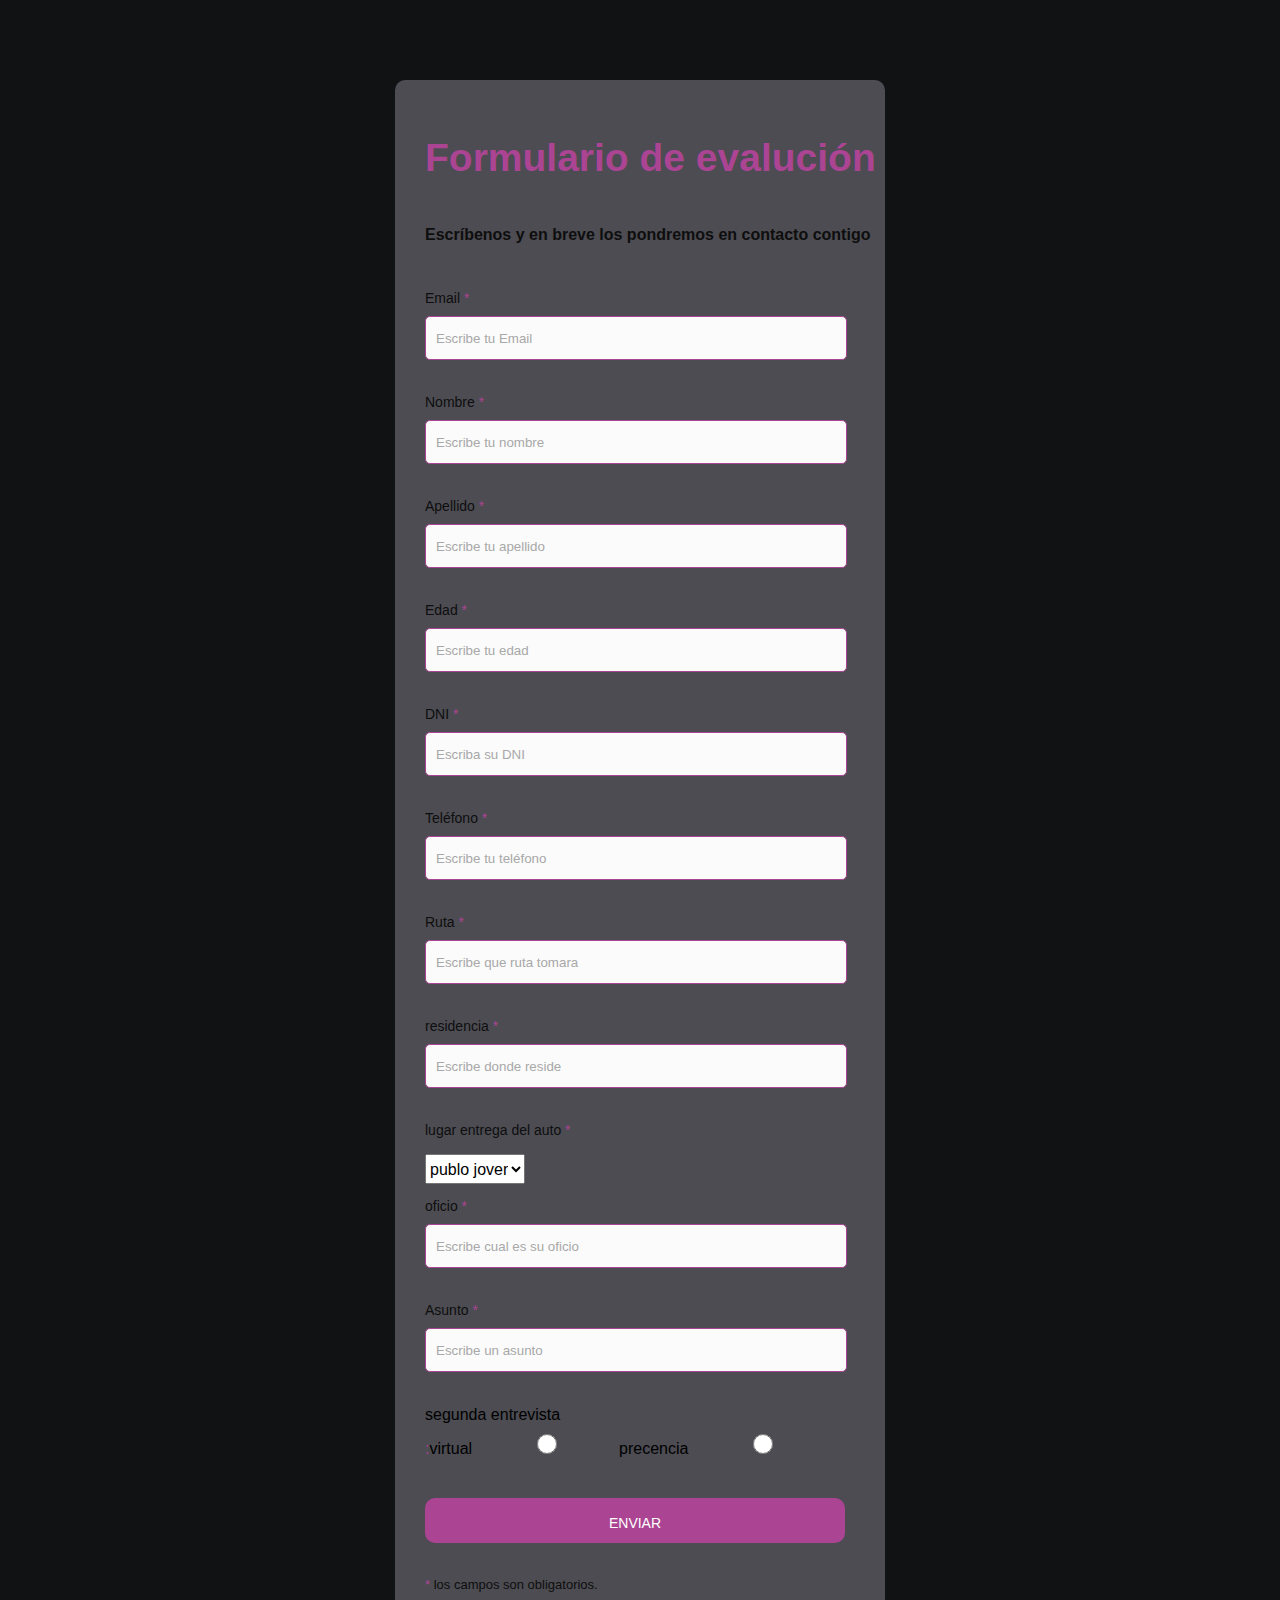
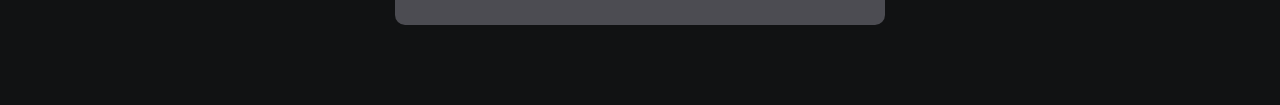
<file: form.html>
<!DOCTYPE html>
<html lang="en">

<head>
  <meta charset="UTF-8" />
  <meta http-equiv="X-UA-Compatible" content="IE=edge" />
  <meta name="viewport" content="width=device-width, initial-scale=1.0" />
  <title>Document</title>
  <link rel="stylesheet" href="assets/css/stylesForm.css" />
</head>


<body>
  <div class="contact_form">
    <div class="formulario">
      <h1>Formulario de evalución</h1>
      <h3>Escríbenos y en breve los pondremos en contacto contigo</h3>
      <form action="registrarForm.php" method="post">
        <p>
          <label for="email" class="colocar_email">Email
            <span class="obligatorio">*</span>
          </label>
          <input type="email" name="introducir_email" id="email" required="obligatorio" placeholder="Escribe tu Email">
        </p>
        <p>
          <label for="nombre" class="colocar_nombre">Nombre
            <span class="obligatorio">*</span>
          </label>
          <input type="text" name="introducir_nombre" id="nombre" required="obligatorio"
            placeholder="Escribe tu nombre">
        </p>
        <p>
          <label for="apellido" class="colocar_apellido">Apellido
            <span class="obligatorio">*</span>
          </label>
          <input type="text" name="introducir_apellido" id="apellido" required="obligatorio"
            placeholder="Escribe tu apellido">
        </p>
        <p>
          <label for="edad" class="colocar_edad">Edad
            <span class="obligatorio">*</span>
          </label>
          <input type="number" name="introducir_edad" id="edad" placeholder="Escribe tu edad" minlength="18"
            maxlength="80">
        </p>
        <p>
          <label for="" class="colocar_telefono">DNI
            <span class="obligatorio">*</span>
          </label>
          <input type="number" name="introducir_dni" id="telefono" placeholder="Escriba su DNI" maxlength="8">
        </p>
        <p>
          <label for="" class="colocar_telefono">Teléfono
            <span class="obligatorio">*</span>
          </label>
          <input type="number" name="introducir_telefono" id="telefono" placeholder="Escribe tu teléfono"
            maxlength="10">
        </p>
        <p>
          <label for="" class="ruta_cliente">Ruta
            <span class="obligatorio">*</span>
          </label>
          <input type="tel" name="ruta_cliente" id="ruta_cliente" placeholder="Escribe que ruta tomara">
        </p>
        <p>
          <label for="" class="residencia_cliente">residencia
            <span class="obligatorio">*</span>
          </label>
          <input type="tel" name="residencia_cliente" id="residencia_cliente" placeholder="Escribe donde reside">
        </p>
        <p>
          <label for="" class="residencia_cliente">lugar entrega del auto
            <span class="obligatorio">*</span>
          </label>
          <br>
          <select name="menu" class="menuPlase">
            <option value="0">...</option>
            <option value="1">tanburco</option>
            <option value="2">patibanba</option>
            <option value="3" selected>publo joven</option>
          </select>
        </p>
        <p>
          <label for="" class="residencia_cliente">oficio
            <span class="obligatorio">*</span>
          </label>
          <input type="tel" name="oficio" id="residencia_cliente" placeholder="Escribe cual es su oficio">
        </p>
        <p>
          <label for="asunto" class="colocar_asunto">Asunto
            <span class="obligatorio">*</span>
          </label>
          <input type="text" name="introducir_asunto" id="assunto" required="obligatorio"
            placeholder="Escribe un asunto">
        </p>

        <p class="check">
        <div> segunda entrevista</div>
        <span class="obligatorio">:</span>virtual
        <input type="radio" name="check" value="virtual" class="check_2" /> precencia
        <input type="radio" name="check" value="precencia" class="check_2" />
        </p>
        <p>
          <button type="submit" name="enviar_formulario" id="enviar">
        </p>
        <p>Enviar</p>
        </button>
        <p class="aviso">
          <span class="obligatorio"> * </span>los campos son obligatorios.
        </p>
      </form>
    </div>
  </div>
</body>

</html>
</file>
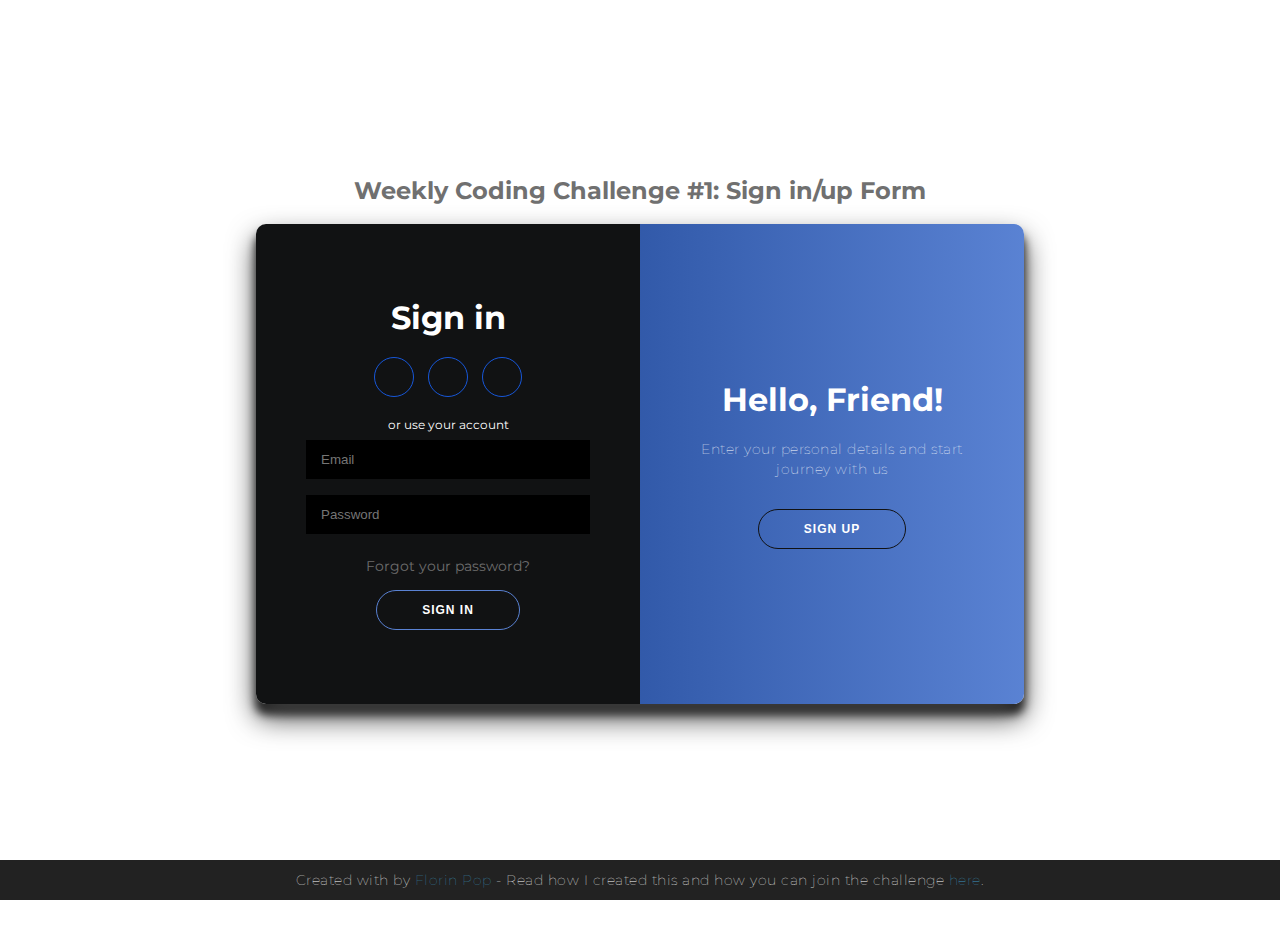
<file: login.html>
<!DOCTYPE html>
<html lang="en">
  <head>
    <meta charset="UTF-8" />
    <meta http-equiv="X-UA-Compatible" content="IE=edge" />
    <meta name="viewport" content="width=device-width, initial-scale=1.0" />
    <title>login</title>
    <link rel="stylesheet" href="assets/css/stylesLogint.css" />
  </head>
  <body>
    <h2 class="colorStifler2">Weekly Coding Challenge #1: Sign in/up Form</h2>
    <div class="container" id="container">
      <div class="form-container sign-up-container">
        <form method="post" action="registrar.php">
          <h1 class="colorStifler">Create Account</h1>
          <div class="social-container">
            <a href="#" class="social"><i class="fab fa-facebook-f"></i></a>
            <a href="#" class="social"><i class="fab fa-google-plus-g"></i></a>
            <a href="#" class="social"><i class="fab fa-linkedin-in"></i></a>
          </div>
          <span class="colorStifler">or use your email for registration</span>
          <input type="text" placeholder="Name" name="name" required />
          <input type="email" placeholder="Email" name="email" required />
          <input
            type="password"
            placeholder="Password"
            name="password"
            required
          />
          <button>Sign Up</button>
        </form>
      </div>
      <div class="form-container sign-in-container">
        <form action="logintPHP.php" method="post">
          <h1 class="colorStifler">Sign in</h1>
          <div class="social-container">
            <a href="#" class="social"><i class="fab fa-facebook-f"></i></a>
            <a href="#" class="social"><i class="fab fa-google-plus-g"></i></a>
            <a href="#" class="social"><i class="fab fa-linkedin-in"></i></a>
          </div>
          <span class="colorStifler">or use your account</span>
          <input type="email" placeholder="Email" name="emailName" required />
          <input
            type="password"
            placeholder="Password"
            name="passwordName"
            required
          />
          <a href="#">Forgot your password?</a>
          <button name="register">Sign In</button>
        </form>
      </div>
      <div class="overlay-container">
        <div class="overlay">
          <div class="overlay-panel overlay-left">
            <h1>Welcome Back!</h1>
            <p>
              To keep connected with us please login with your personal info
            </p>
            <button class="ghost" id="signIn">Sign In</button>
          </div>
          <div class="overlay-panel overlay-right">
            <h1>Hello, Friend!</h1>
            <p>Enter your personal details and start journey with us</p>
            <button class="ghost" id="signUp">Sign Up</button>
          </div>
        </div>
      </div>
    </div>

    <footer>
      <p>
        Created with <i class="fa fa-heart"></i> by
        <a target="_blank" href="https://florin-pop.com">Florin Pop</a>
        - Read how I created this and how you can join the challenge
        <a
          target="_blank"
          href="https://www.florin-pop.com/blog/2019/03/double-slider-sign-in-up-form/"
          >here</a
        >.
      </p>
    </footer>
    <script src="assets/js/mianLogint.js"></script>
  </body>
</html>
</file>
<file: assets/css/stylesForm.css>
.container {
  width: 50%;
  margin: 0 auto;
}

.form-contact {
  width: 100%;
  font-family: "Arial", Times, serif;
}

.form-contact-input {
  width: 100%;
  color: #292929;
  font-size: 18px;
  background-color: #e9e9e9;
  border: 1px solid #e9e9e9;
  -moz-border-radius: 5px;
  -webkit-border-radius: 5px;
  border-radius: 5px;
  height: 40px;
  margin-bottom: 20px;
  border-bottom: 1px solid #ccc;
  border-left: 1px solid #ccc;
  text-indent: 20px;
}

.form-contact-textarea {
  width: 100%;
  color: #292929;
  font-size: 18px;
  background-color: #e9e9e9;
  border: 1px solid #e9e9e9;
  -moz-border-radius: 5px;
  -webkit-border-radius: 5px;
  border-radius: 5px;
  height: 200px;
  margin-bottom: 20px;
  border-bottom: 1px solid #ccc;
  border-left: 1px solid #ccc;
  text-indent: 20px;
  padding-top: 16px;
  padding-left: 0;
  padding-right: 0;
  font-family: "Arial", Times, serif;
}

.form-contact-button {
  width: 100%;
  font-size: 18px;
  border-radius: 4px;
  color: rgb(216, 50, 50);
  height: 40px;
  opacity: 0.8;
  margin-bottom: 20px;
  cursor: pointer;
  background: #b22222;
  display: block;
  border: none;
  border-bottom: 1px solid #500707;
  border-right: 1px solid #500707;
  transition: 1s;
}

.form-contact-button:hover {
  opacity: 1;
}
/* Importación de fuentes de google fonts */
@import url(https://fonts.googleapis.com/css?family=Noto+Sans);

body {
  height: 100%;
  font-family: "Noto Sans", sans-serif;
  /* background-color: #333032; */
  background-color: hsl(219, 4%, 7%);
}

.contact_form {
  width: 460px;
  height: auto;
  margin: 80px auto;
  border-radius: 10px;
  padding-top: 30px;
  padding-bottom: 20px;
  background-color: #4c4c52;
  padding-left: 30px;
}

input {
  background-color: #fbfbfb;
  width: 408px;
  height: 40px;
  border-radius: 5px;
  border-style: solid;
  border-width: 1px;
  border-color: #ab4493;
  margin-top: 10px;
  padding-left: 10px;
  margin-bottom: 20px;
}

textarea {
  background-color: #fbfbfb;
  width: 405px;
  height: 150px;
  border-radius: 5px;
  border-style: solid;
  border-width: 1px;
  border-color: #ab4493;
  margin-top: 10px;
  padding-left: 10px;
  margin-bottom: 20px;
  padding-top: 15px;
}

label {
  display: block;
  float: center;
}

button {
  height: 45px;
  padding-left: 5px;
  padding-right: 5px;
  margin-bottom: 20px;
  margin-top: 10px;
  text-transform: uppercase;
  background-color: #ab4493;
  border-color: #ab4493;
  border-style: solid;
  border-radius: 10px;
  width: 420px;
  cursor: pointer;
}

button p {
  color: #fff;
}

span {
  color: #ab4493;
}

.aviso {
  font-size: 13px;
  color: #0e0e0e;
}

h1 {
  font-size: 39px;
  text-align: letf;
  padding-bottom: 20px;
  color: #ab4493;
}

h3 {
  font-size: 16px;
  padding-bottom: 30px;
  color: #0e0e0e;
}

p {
  font-size: 14px;
  color: #0e0e0e;
}

::-webkit-input-placeholder {
  color: #a8a8a8;
}

::-webkit-textarea-placeholder {
  color: #a8a8a8;
}

.formulario input:focus {
  outline: 0;
  border: 1px solid #97d848;
}

.formulario textarea:focus {
  outline: 0;
  border: 1px solid #97d848;
}

/* creado por javiniguez.com, Julio 2019 */
.menuPlase {
  width: 100px;
  height: 30px;
  font-size: medium;
}
.check {
  text-align: left;
}
.check_2 {
  width: 130px;
  height: 20px;
}
.formulario {
  font-size: 16px;
}
</file>
<file: assets/css/stylesLogint.css>
@import url("https://fonts.googleapis.com/css?family=Montserrat:400,800");

* {
  box-sizing: border-box;
}

body {
  background-color: hsl(0, 0%, 100%);
  display: flex;
  justify-content: center;
  align-items: center;
  flex-direction: column;
  font-family: "Montserrat", sans-serif;
  height: 100vh;
  margin: -20px 0 50px;
}

h1 {
  font-weight: bold;
  margin: 0;
}
.colorStifler {
  color: #fff;
}
.colorStifler2 {
  color: rgb(112, 112, 112);
}

h2 {
  text-align: center;
}

p {
  font-size: 14px;
  font-weight: 100;
  line-height: 20px;
  letter-spacing: 0.5px;
  margin: 20px 0 30px;
}

span {
  font-size: 12px;
}

a {
  color: rgb(110, 110, 110);
  font-size: 14px;
  text-decoration: none;
  margin: 15px 0;
}

button {
  border-radius: 20px;
  border: 1px solid hsl(220, 58%, 59%);
  background-color: hsl(219, 4%, 7%);
  color: #ffffff;
  font-size: 12px;
  font-weight: bold;
  padding: 12px 45px;
  letter-spacing: 1px;
  text-transform: uppercase;
  transition: transform 80ms ease-in;
}

button:active {
  transform: scale(0.95);
}

button:focus {
  outline: none;
}

button.ghost {
  background-color: transparent;
  border-color: hsl(219, 4%, 7%);
}

form {
  background-color: hsl(219, 4%, 7%);
  display: flex;
  align-items: center;
  justify-content: center;
  flex-direction: column;
  padding: 0 50px;
  height: 100%;
  text-align: center;
  border: 0px;
}

input {
  background-color: rgb(0, 0, 0);
  border: none;
  padding: 12px 15px;
  margin: 8px 0;
  width: 100%;
  color: hsl(220, 81%, 47%);
}

.container {
  background-color: #fff;
  border-radius: 10px;
  box-shadow: 0 14px 28px rgb(66, 66, 66), 0 10px 10px rgb(0, 0, 0);
  position: relative;
  overflow: hidden;
  width: 768px;
  max-width: 100%;
  min-height: 480px;
}

.form-container {
  position: absolute;
  top: 0;
  height: 100%;
  transition: all 0.6s ease-in-out;
}

.sign-in-container {
  left: 0;
  width: 50%;
  z-index: 2;
}

.container.right-panel-active .sign-in-container {
  transform: translateX(100%);
}

.sign-up-container {
  left: 0;
  width: 50%;
  opacity: 0;
  z-index: 1;
}

.container.right-panel-active .sign-up-container {
  transform: translateX(100%);
  opacity: 1;
  z-index: 5;
  animation: show 0.6s;
}

@keyframes show {
  0%,
  49.99% {
    opacity: 0;
    z-index: 1;
  }

  50%,
  100% {
    opacity: 1;
    z-index: 5;
  }
}

.overlay-container {
  position: absolute;
  top: 0;
  left: 50%;
  width: 50%;
  height: 100%;
  overflow: hidden;
  transition: transform 0.6s ease-in-out;
  z-index: 100;
}

.container.right-panel-active .overlay-container {
  transform: translateX(-100%);
}

.overlay {
  background: hsl(220, 58%, 59%);
  background: -webkit-linear-gradient(
    to right,
    hsl(220, 86%, 27%),
    hsl(220, 58%, 59%)
  );
  background: linear-gradient(to right, hsl(220, 86%, 27%), hsl(220, 58%, 59%));
  background-repeat: no-repeat;
  background-size: cover;
  background-position: 0 0;
  color: #ffffff;
  position: relative;
  left: -100%;
  height: 100%;
  width: 200%;
  transform: translateX(0);
  transition: transform 0.6s ease-in-out;
}

.container.right-panel-active .overlay {
  transform: translateX(50%);
}

.overlay-panel {
  position: absolute;
  display: flex;
  align-items: center;
  justify-content: center;
  flex-direction: column;
  padding: 0 40px;
  text-align: center;
  top: 0;
  height: 100%;
  width: 50%;
  transform: translateX(0);
  transition: transform 0.6s ease-in-out;
}

.overlay-left {
  transform: translateX(-20%);
}

.container.right-panel-active .overlay-left {
  transform: translateX(0);
}

.overlay-right {
  right: 0;
  transform: translateX(0);
}

.container.right-panel-active .overlay-right {
  transform: translateX(20%);
}

.social-container {
  margin: 20px 0;
}

.social-container a {
  border: 1px solid hsl(220, 81%, 47%);
  border-radius: 50%;
  display: inline-flex;
  justify-content: center;
  align-items: center;
  margin: 0 5px;
  height: 40px;
  width: 40px;
}

footer {
  background-color: #222;
  color: #fff;
  font-size: 14px;
  bottom: 0;
  position: fixed;
  left: 0;
  right: 0;
  text-align: center;
  z-index: 999;
}

footer p {
  margin: 10px 0;
}

footer i {
  color: rgb(0, 38, 255);
}

footer a {
  color: #3c97bf;
  text-decoration: none;
}
</file>
